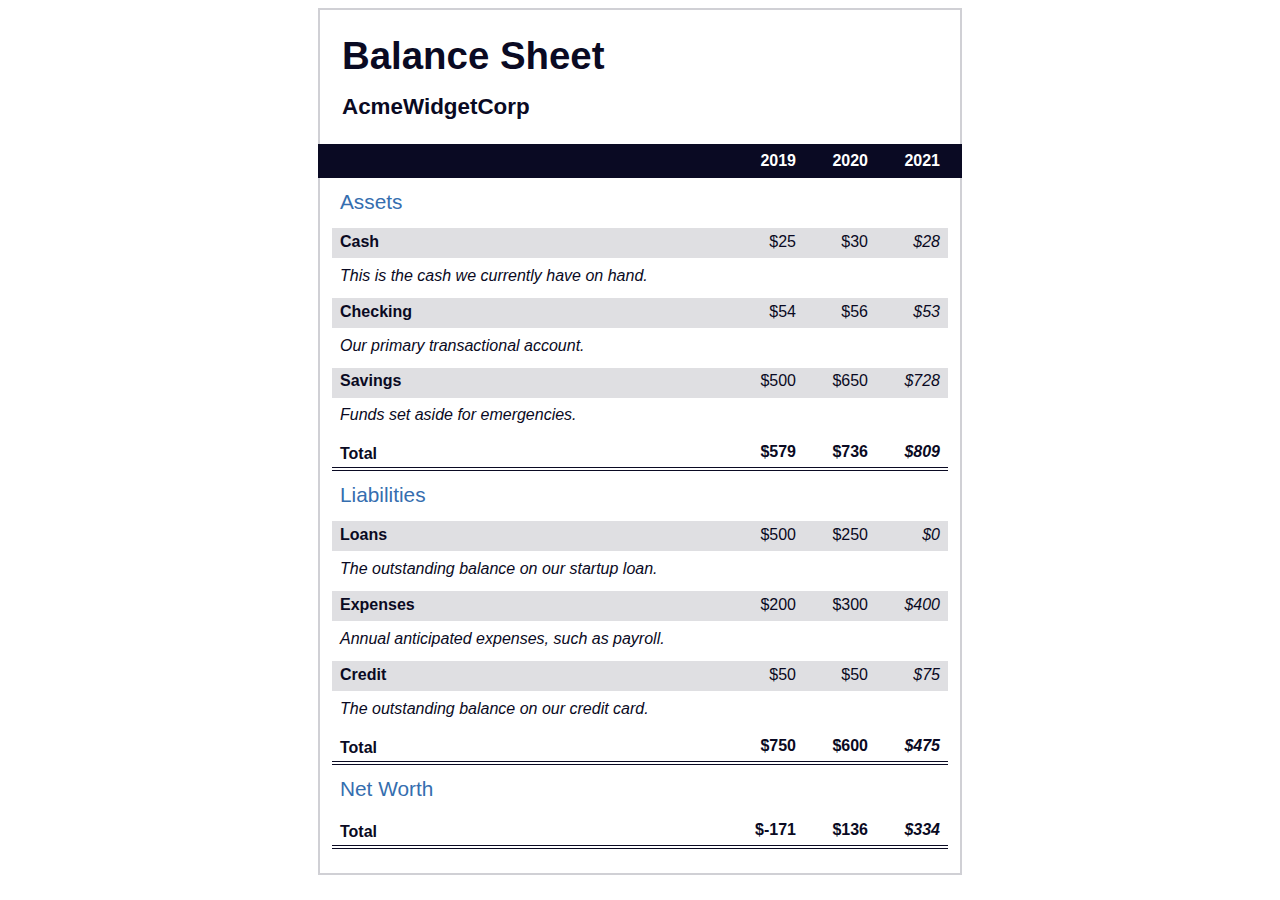
<file: Balance Sheet/index.html>
<!DOCTYPE html>
<html lang="en">
  <head>
    <meta charset="UTF-8">
    <meta name="viewport" content="width=device-width, initial-scale=1.0">
    <title>Balance Sheet</title>
    <link rel="stylesheet" href="./styles.css">
  </head>
  <body>
    <main>
      <section>
        <h1>
          <span class="flex">
            <span>AcmeWidgetCorp</span>
            <span>Balance Sheet</span>
          </span>
        </h1>
        <div id="years" aria-hidden="true">
          <span class="year">2019</span>
          <span class="year">2020</span>
          <span class="year">2021</span>
        </div>
        <div class="table-wrap">
          <table>
            <caption>Assets</caption>
            <thead>
              <tr>
                <td></td>
                <th><span class="sr-only year">2019</span></th>
                <th><span class="sr-only year">2020</span></th>
                <th class="current"><span class="sr-only year">2021</span></th>
              </tr>
            </thead>
            <tbody>
              <tr class="data">
                <th>Cash <span class="description">This is the cash we currently have on hand.</span></th>
                <td>$25</td>
                <td>$30</td>
                <td class="current">$28</td>
              </tr>
              <tr class="data">
                <th>Checking <span class="description">Our primary transactional account.</span></th>
                <td>$54</td>
                <td>$56</td>
                <td class="current">$53</td>
              </tr>
              <tr class="data">
                <th>Savings <span class="description">Funds set aside for emergencies.</span></th>
                <td>$500</td>
                <td>$650</td>
                <td class="current">$728</td>
              </tr>
              <tr class="total">
                <th>Total <span class="sr-only">Assets</span></th>
                <td>$579</td>
                <td>$736</td>
                <td class="current">$809</td>
              </tr>
            </tbody>
          </table>
          <table>
            <caption>Liabilities</caption>
            <thead>
              <tr>
              <td></td>
              <th><span class="sr-only">2019</span></th>
              <th><span class="sr-only">2020</span></th>
              <th><span class="sr-only">2021</span></th>
              </tr>
            </thead>
            <tbody>
              <tr class="data">
                <th>Loans <span class="description">The outstanding balance on our startup loan.</span></th>
                <td>$500</td>
                <td>$250</td>
                <td class="current">$0</td>
              </tr>
              <tr class="data">
                <th>Expenses <span class="description">Annual anticipated expenses, such as payroll.</span></th>
                <td>$200</td>
                <td>$300</td>
                <td class="current">$400</td>
              </tr>
              <tr class="data">
                <th>Credit <span class="description">The outstanding balance on our credit card.</span></th>
                <td>$50</td>
                <td>$50</td>
                <td class="current">$75</td>
              </tr>
              <tr class="total">
                <th>Total <span class="sr-only">Liabilities</span></th>
                <td>$750</td>
                <td>$600</td>
                <td class="current">$475</td>
              </tr>
            </tbody>
          </table>
          <table>
            <caption>Net Worth</caption>
            <thead>
              <tr>
              <td></td>
              <th><span class="sr-only">2019</span></th>
              <th><span class="sr-only">2020</span></th>
              <th><span class="sr-only">2021</span></th>
              </tr>
            </thead>
            <tbody>
              <tr class="total">
                <th>Total <span class="sr-only">Net Worth</span></th>
                <td>$-171</td>
                <td>$136</td>
                <td class="current">$334</td>
              </tr>
            </tbody>
          </table>
        </div>
      </section>
    </main>
  </body>
</html>
</file>
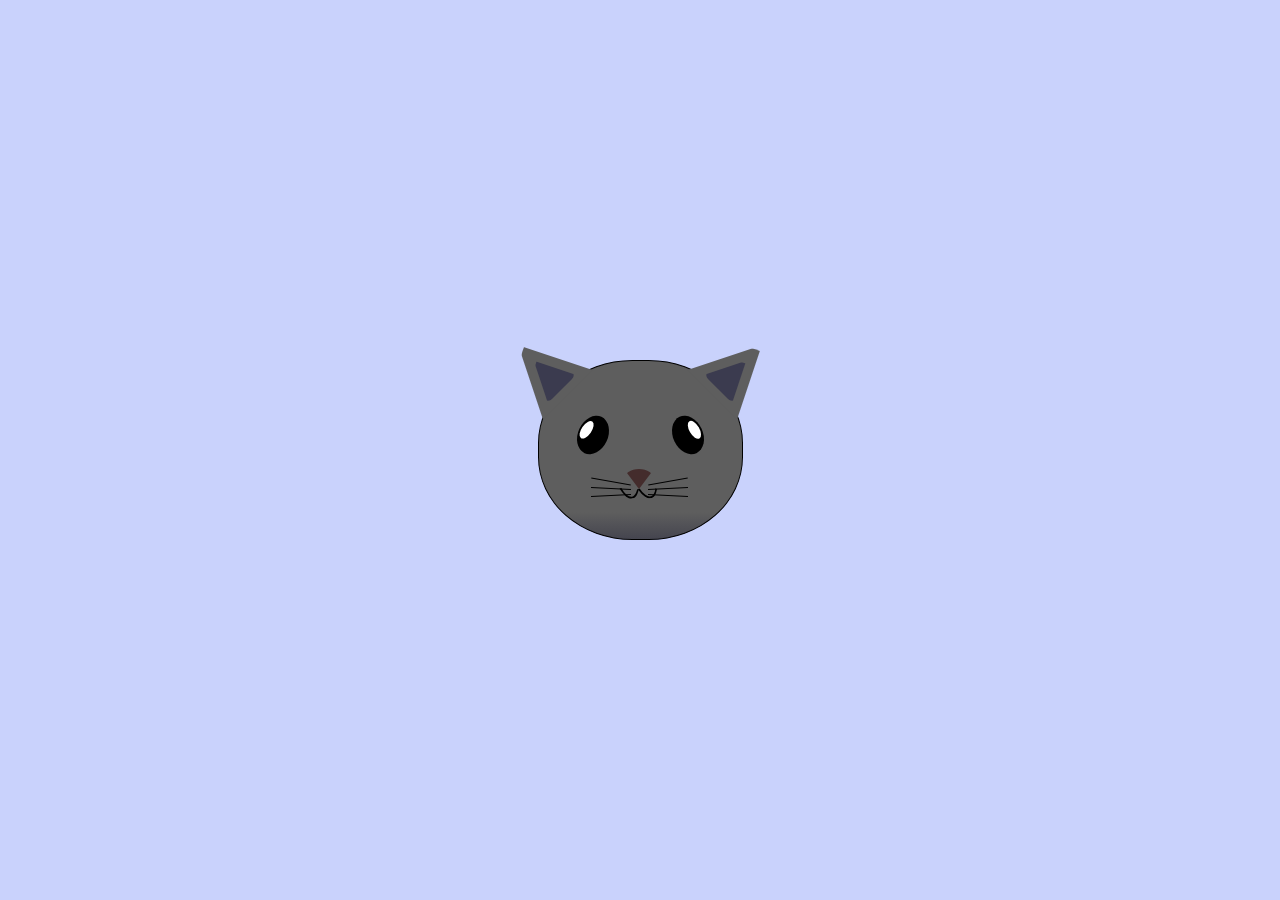
<file: Cat Painting/index.html>
<!DOCTYPE html>
<html lang="en">
<head>
    <meta charset="UTF-8">
    <title>fCC Cat Painting</title>
    <link rel="stylesheet" href="./styles.css">
</head>
<body>
    <main>
      <div class="cat-head">
        <div class="cat-ears">
          <div class="cat-left-ear">
            <div class="cat-left-inner-ear"></div>
          </div>
          <div class="cat-right-ear">
            <div class="cat-right-inner-ear"></div>
          </div>
        </div>

        <div class="cat-eyes">
          <div class="cat-left-eye">
            <div class="cat-left-inner-eye"></div>
          </div>
          <div class="cat-right-eye">
            <div class="cat-right-inner-eye"></div>
          </div>
        </div>
        
        <div class="cat-nose"></div>

        <div class="cat-mouth">
          <div class="cat-mouth-line-left"></div>
          <div class="cat-mouth-line-right"></div>
        </div>

        <div class="cat-whiskers">
          <div class="cat-whiskers-left">
            <div class="cat-whisker-left-top"></div>
            <div class="cat-whisker-left-middle"></div>
            <div class="cat-whisker-left-bottom"></div>
          </div>
          <div class="cat-whiskers-right">
            <div class="cat-whisker-right-top"></div>
            <div class="cat-whisker-right-middle"></div>
            <div class="cat-whisker-right-bottom"></div>
          </div>
        </div>

      </div>
    </main>
</body>
</html>
</file>
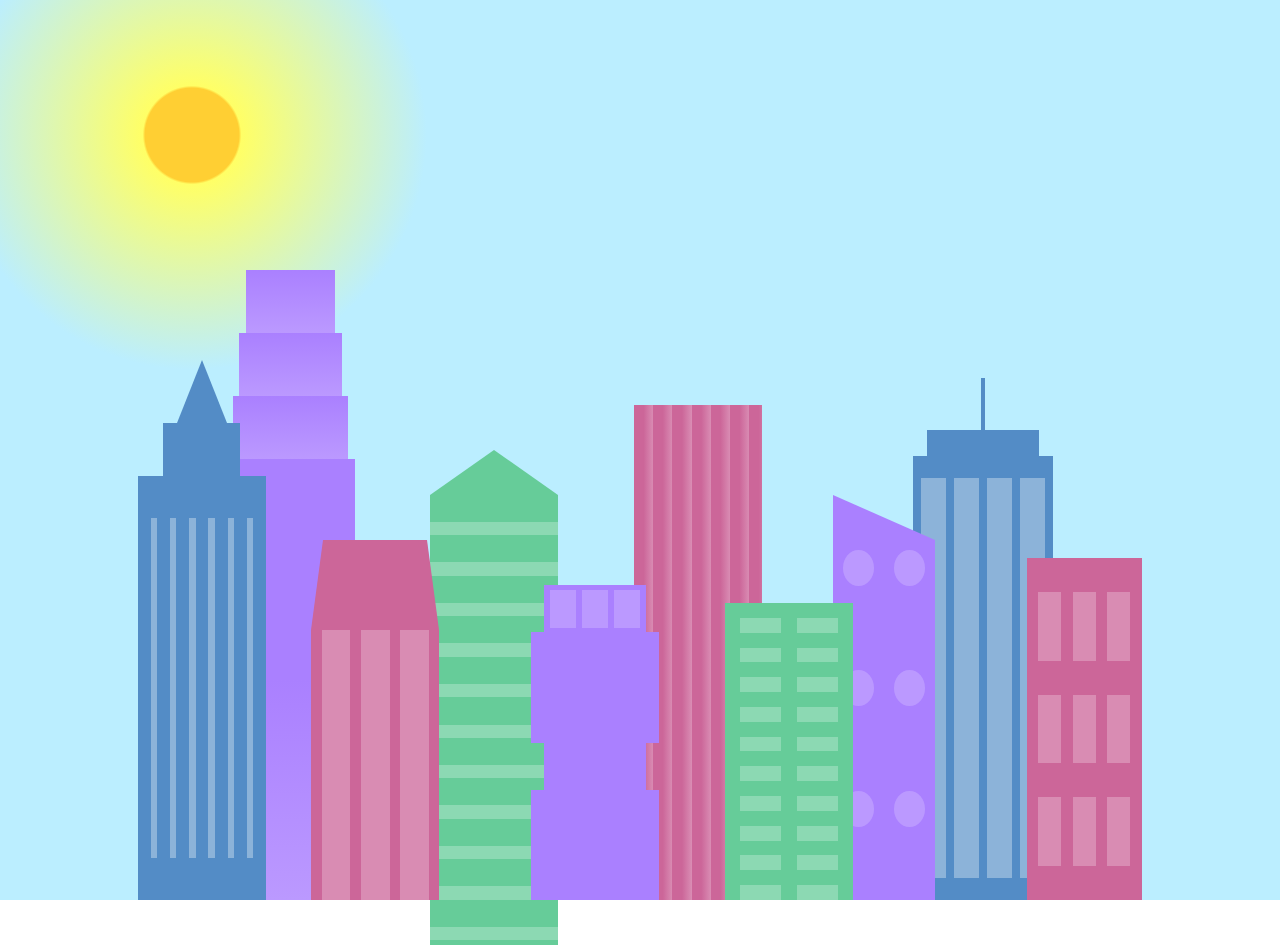
<file: City Skyline/index.html>
<!DOCTYPE html>
<html lang="en">    
  <head>
    <meta charset="UTF-8">
    <title>City Skyline</title>
    <link href="styles.css" rel="stylesheet" />   
  </head>
  <body>
    <div class="background-buildings sky">
      <div></div>
      <div></div>
      <div class="bb1 building-wrap">
        <div class="bb1a bb1-window"></div>
        <div class="bb1b bb1-window"></div>
        <div class="bb1c bb1-window"></div>
        <div class="bb1d"></div>
      </div>
      <div class="bb2">
        <div class="bb2a"></div>
        <div class="bb2b"></div>
      </div>
      <div class="bb3"></div>
      <div></div>
      <div class="bb4 building-wrap">
        <div class="bb4a"></div>
        <div class="bb4b"></div>
        <div class="bb4c window-wrap">
          <div class="bb4-window"></div>
          <div class="bb4-window"></div>
          <div class="bb4-window"></div>
          <div class="bb4-window"></div>
        </div>
      </div>
      <div></div>
      <div></div>
    </div>
    <div class="foreground-buildings">
      <div></div>
      <div></div>
      <div class="fb1 building-wrap">
        <div class="fb1a"></div>
        <div class="fb1b"></div>
        <div class="fb1c"></div>
      </div>
      <div class="fb2">
        <div class="fb2a"></div>
        <div class="fb2b window-wrap">
          <div class="fb2-window"></div>
          <div class="fb2-window"></div>
          <div class="fb2-window"></div>
        </div>
      </div>
      <div></div>
      <div class="fb3 building-wrap">
        <div class="fb3a window-wrap">
          <div class="fb3-window"></div>
          <div class="fb3-window"></div>
          <div class="fb3-window"></div>
        </div>
        <div class="fb3b"></div>
        <div class="fb3a"></div>
        <div class="fb3b"></div>
      </div>
      <div class="fb4">
        <div class="fb4a"></div>
        <div class="fb4b">
          <div class="fb4-window"></div>
          <div class="fb4-window"></div>
          <div class="fb4-window"></div>
          <div class="fb4-window"></div>
          <div class="fb4-window"></div>
          <div class="fb4-window"></div>
        </div>
      </div>
      <div class="fb5"></div>
      <div class="fb6"></div>
      <div></div>
      <div></div>
    </div>
  </body>
</html>
</file>
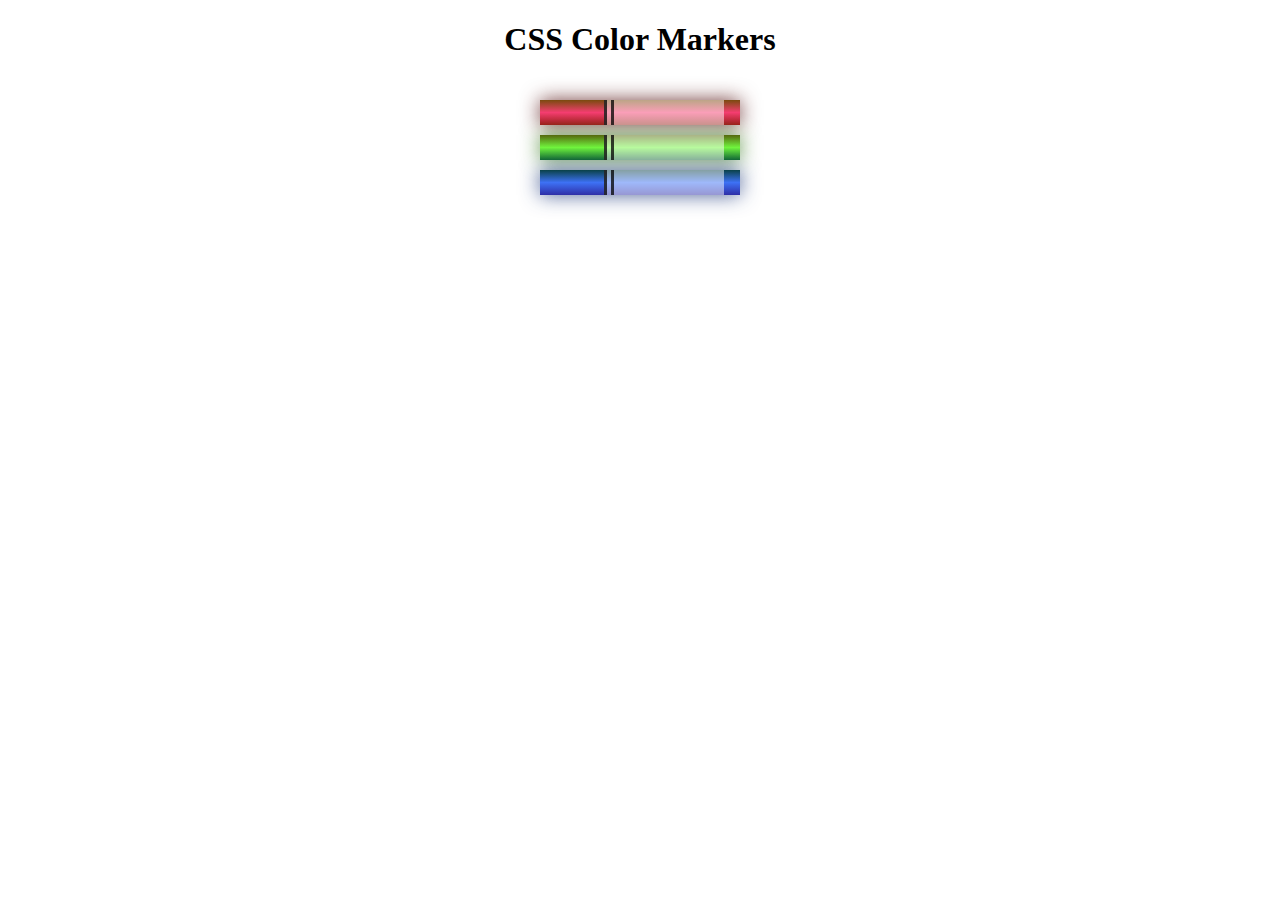
<file: Colored Markers/index.html>
<!DOCTYPE html>
<html lang="en">
  <head>
    <meta charset="utf-8">
    <meta name="viewport" content="width=device-width, initial-scale=1.0">
    <title>Colored Markers</title>
    <link rel="stylesheet" href="styles.css">
  </head>
  <body>
    <h1>CSS Color Markers</h1>
    <div class="container">
      <div class="marker red">
        <div class="cap"></div>
        <div class="sleeve"></div>
      </div>
      <div class="marker green">
        <div class="cap"></div>
        <div class="sleeve"></div>
      </div>
      <div class="marker blue">
        <div class="cap"></div>
        <div class="sleeve"></div>
      </div>
    </div>
  </body>
</html>
</file>
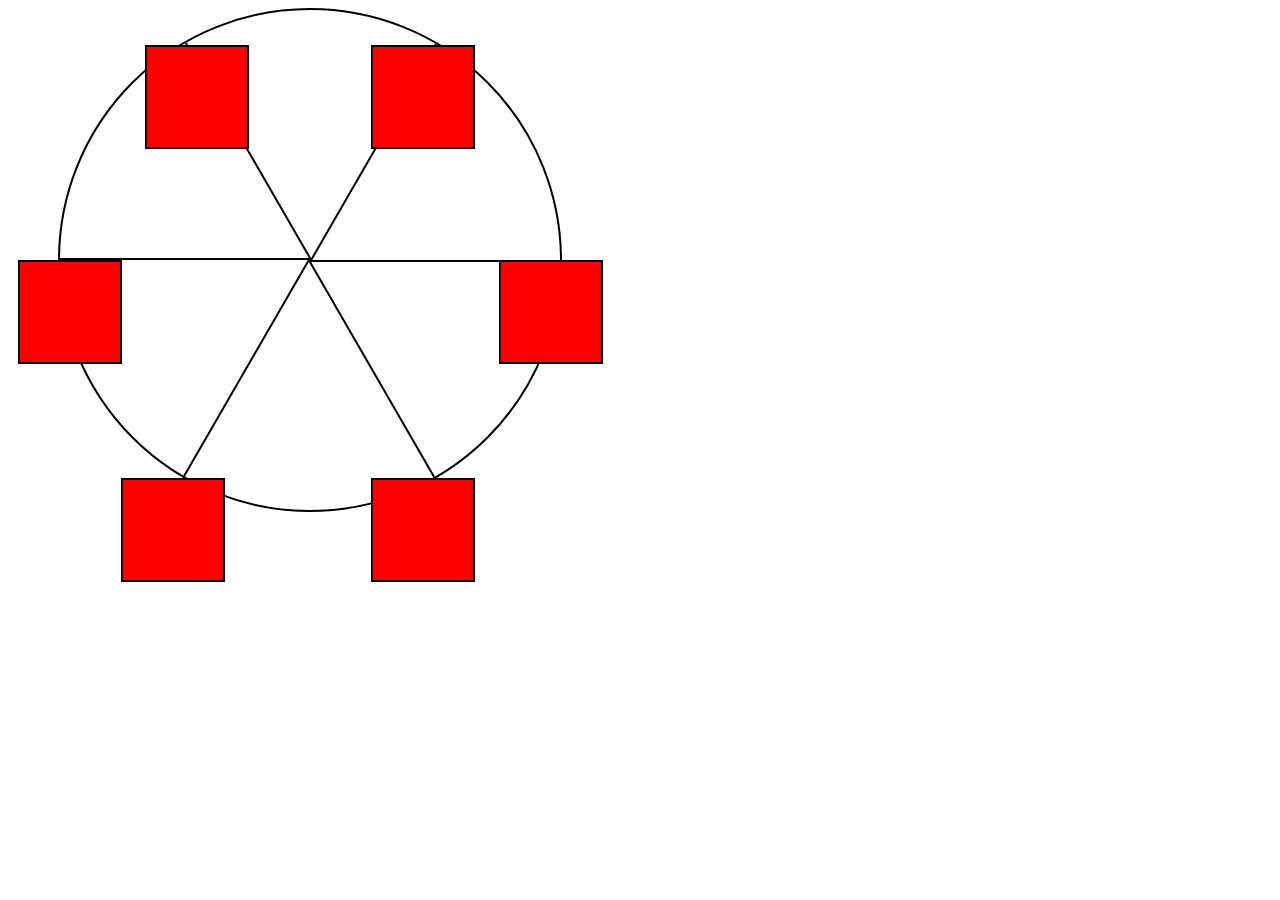
<file: Ferris Wheel/index.html>
<!DOCTYPE html>
<html lang="en">
  <head>
    <meta charset="UTF-8">
    <title>Ferris Wheel</title>
    <link rel="stylesheet" href="./styles.css">
  </head>
  <body>
    <div class="wheel">
      <span class="line"></span>
      <span class="line"></span>
      <span class="line"></span>
      <span class="line"></span>
      <span class="line"></span>
      <span class="line"></span>

      <div class="cabin"></div>
      <div class="cabin"></div>
      <div class="cabin"></div>
      <div class="cabin"></div>
      <div class="cabin"></div>
      <div class="cabin"></div>
    </div>
  </body>
</html>
</file>
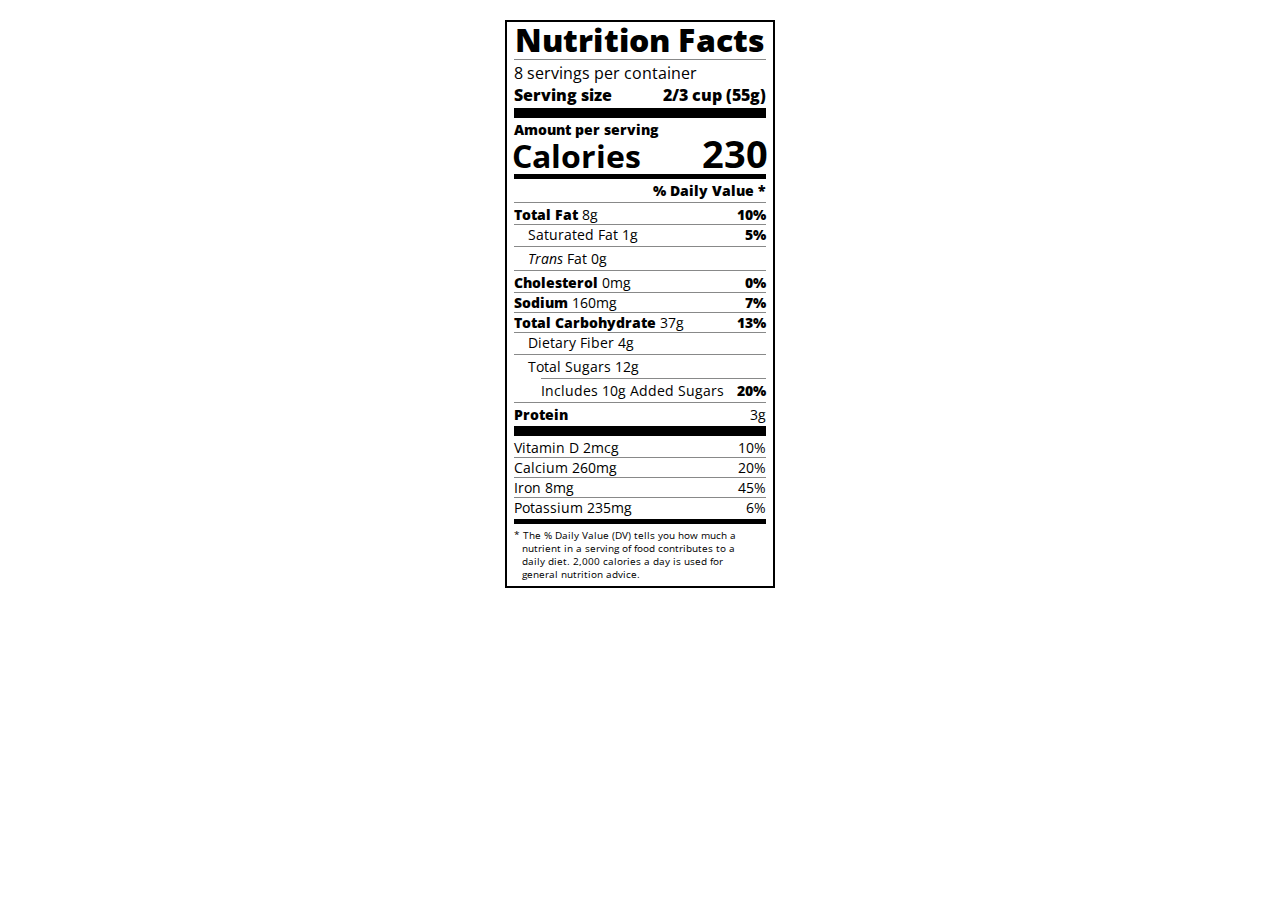
<file: Nutrition Label/index.html>
<!DOCTYPE html>
<html lang="en">

<head>
  <meta charset="UTF-8">
  <title>Nutrition Label</title>
  <link href="https://fonts.googleapis.com/css?family=Open+Sans:400,700,800" rel="stylesheet">
  <link href="./styles.css" rel="stylesheet">
</head>

<body>
  <div class="label">
    <header>
      <h1 class="bold">Nutrition Facts</h1>
      <div class="divider"></div>
      <p>8 servings per container</p>
      <p class="bold">Serving size <span>2/3 cup (55g)</span></p>
    </header>
    <div class="divider large"></div>
    <div class="calories-info">
      <div class="left-container">
        <h2 class="bold small-text">Amount per serving</h2>
        <p>Calories</p>
      </div>
      <span>230</span>
    </div>
    <div class="divider medium"></div>
    <div class="daily-value small-text">
      <p class="bold right no-divider">% Daily Value *</p>
      <div class="divider"></div>
      <p><span><span class="bold">Total Fat</span> 8g</span> <span class="bold">10%</span></p>
      <p class="indent no-divider">Saturated Fat 1g <span class="bold">5%</span></p>
      <div class="divider"></div>
      <p class="indent no-divider"><span><i>Trans</i> Fat 0g</span></p>
      <div class="divider"></div>
      <p><span><span class="bold">Cholesterol</span> 0mg</span> <span class="bold">0%</span></p>
      <p><span><span class="bold">Sodium</span> 160mg</span> <span class="bold">7%</span></p>
      <p><span><span class="bold">Total Carbohydrate</span> 37g</span> <span class="bold">13%</span></p>
      <p class="indent no-divider">Dietary Fiber 4g</p>
      <div class="divider"></div>
      <p class="indent no-divider">Total Sugars 12g</p>
      <div class="divider double-indent"></div>
      <p class="double-indent no-divider">Includes 10g Added Sugars <span class="bold">20%</span>
      <div class="divider"></div>
      <p class="no-divider"><span class="bold">Protein</span> 3g</p>
      <div class="divider large"></div>
      <p>Vitamin D 2mcg <span>10%</span></p>
      <p>Calcium 260mg <span>20%</span></p>
      <p>Iron 8mg <span>45%</span></p>
      <p class="no-divider">Potassium 235mg <span>6%</span></p>
    </div>
    <div class="divider medium"></div>
    <p class="note">* The % Daily Value (DV) tells you how much a nutrient in a serving of food contributes to a daily
      diet. 2,000 calories a day is used for general nutrition advice.</p>
  </div>
</body>
</html>
</file>
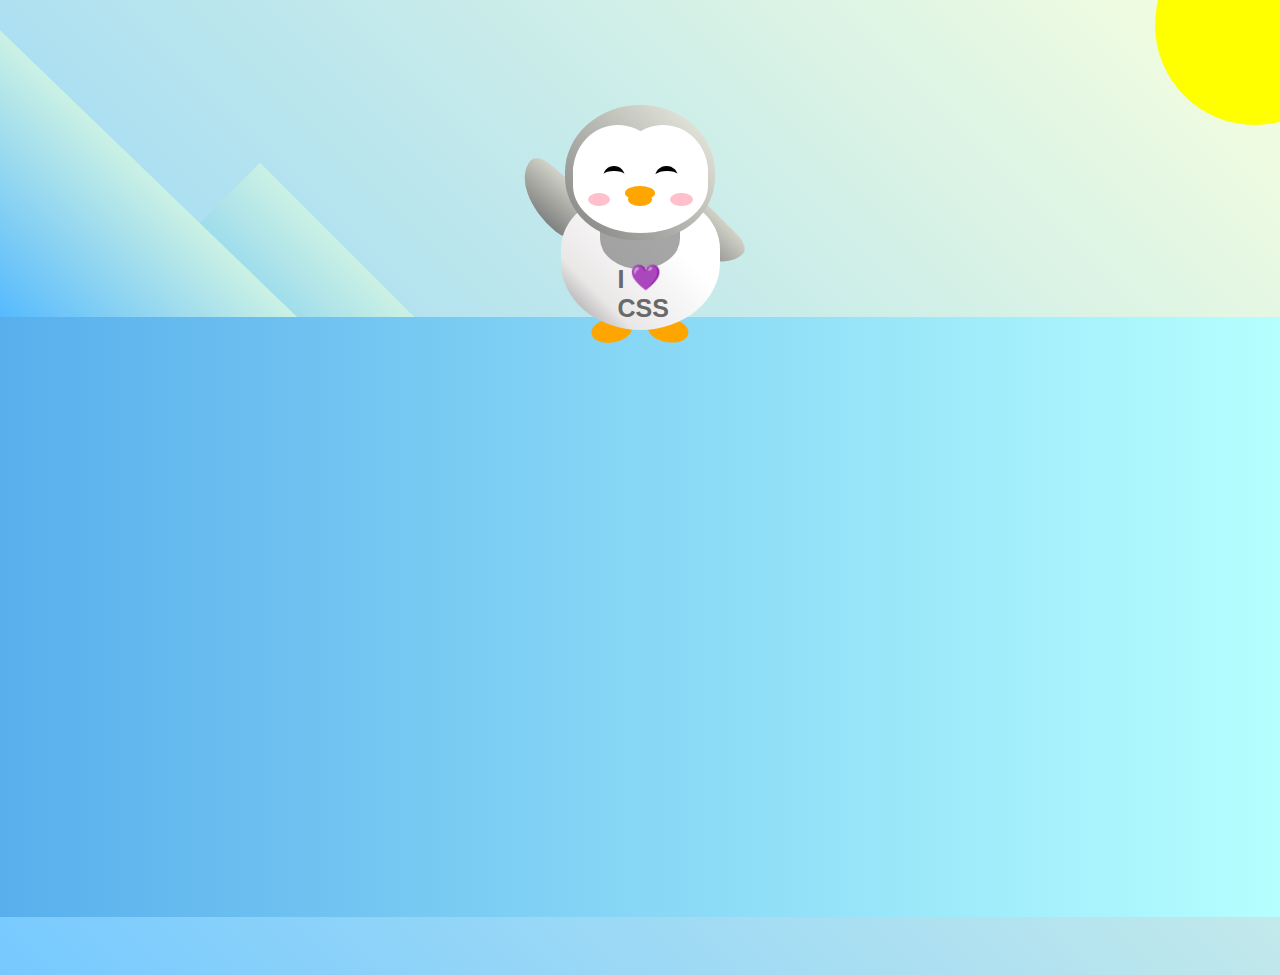
<file: Penquin/index.html>
<!DOCTYPE html>
<html lang="en">
  <head>
    <meta charset="UTF-8" />
    <link rel="stylesheet" href="./styles.css" />
    <title>Penguin</title>
    <meta name="viewport" content="width=device-width, initial-scale=1.0" />
  </head>
  <body>
    <div class="left-mountain"></div>
    <div class="back-mountain"></div>
    <div class="sun"></div>
    <div class="penguin">
      <div class="penguin-head">
        <div class="face left"></div>
        <div class="face right"></div>
        <div class="chin"></div>
        <div class="eye left">
          <div class="eye-lid"></div>
        </div>
        <div class="eye right">
          <div class="eye-lid"></div>
        </div>
        <div class="blush left"></div>
        <div class="blush right"></div>
        <div class="beak top"></div>
        <div class="beak bottom"></div>
      </div>
      <div class="shirt">
        <div>💜</div>
        <p>I CSS</p>
      </div> 
      <div class="penguin-body">
        <div class="arm left"></div>
        <div class="arm right"></div>
        <div class="foot left"></div>
        <div class="foot right"></div>
      </div>
    </div>
    <div class="ground"></div>
  </body>
</html>
</file>
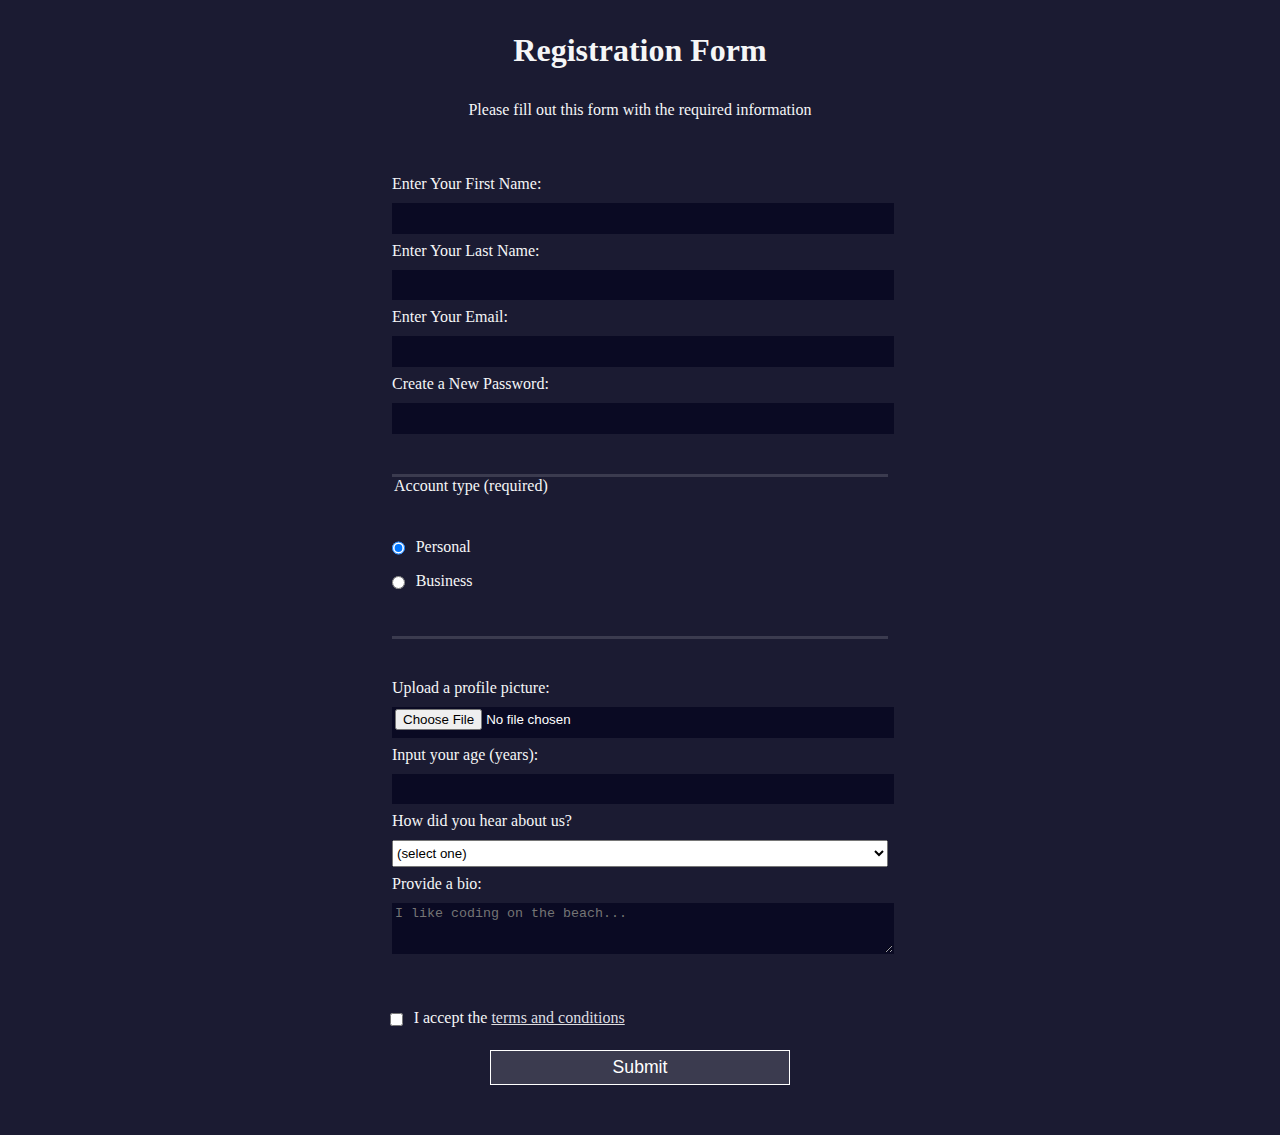
<file: Registration Form/index.html>
<!DOCTYPE html>
<html lang="en">
  <head>
    <meta charset="UTF-8">
    <title>Registration Form</title>
    <link rel="stylesheet" href="styles.css" />
  </head>
  <body>
    <h1>Registration Form</h1>
    <p>Please fill out this form with the required information</p>
    <form method="post" action='https://register-demo.freecodecamp.org'>
      <fieldset>
        <label for="first-name">Enter Your First Name: <input id="first-name" name="first-name" type="text" required /></label>
        <label for="last-name">Enter Your Last Name: <input id="last-name" name="last-name" type="text" required /></label>
        <label for="email">Enter Your Email: <input id="email" name="email" type="email" required /></label>
        <label for="new-password">Create a New Password: <input id="new-password" name="new-password" type="password" pattern="[a-z0-5]{8,}" required /></label>
      </fieldset>
      <fieldset>
        <legend>Account type (required)</legend>
        <label for="personal-account"><input id="personal-account" type="radio" name="account-type" class="inline" checked /> Personal</label>
        <label for="business-account"><input id="business-account" type="radio" name="account-type" class="inline" /> Business</label>
      </fieldset>
      <fieldset>
        <label for="profile-picture">Upload a profile picture: <input id="profile-picture" type="file" name="file" /></label>
        <label for="age">Input your age (years): <input id="age" type="number" name="age" min="13" max="120" /></label>
        <label for="referrer">How did you hear about us?
          <select id="referrer" name="referrer">
            <option value="">(select one)</option>
            <option value="1">freeCodeCamp News</option>
            <option value="2">freeCodeCamp YouTube Channel</option>
            <option value="3">freeCodeCamp Forum</option>
            <option value="4">Other</option>
          </select>
        </label>
        <label for="bio">Provide a bio:
          <textarea id="bio" name="bio" rows="3" cols="30" placeholder="I like coding on the beach..."></textarea>
        </label>
      </fieldset>
      <label for="terms-and-conditions">
        <input id="terms-and-conditions" type="checkbox" required name="terms-and-conditions" class="inline"/> I accept the <a href="https://www.freecodecamp.org/news/terms-of-service/">terms and conditions</a>
      </label>
      <input type="submit" value="Submit" />
    </form>
  </body>
</html>
</file>
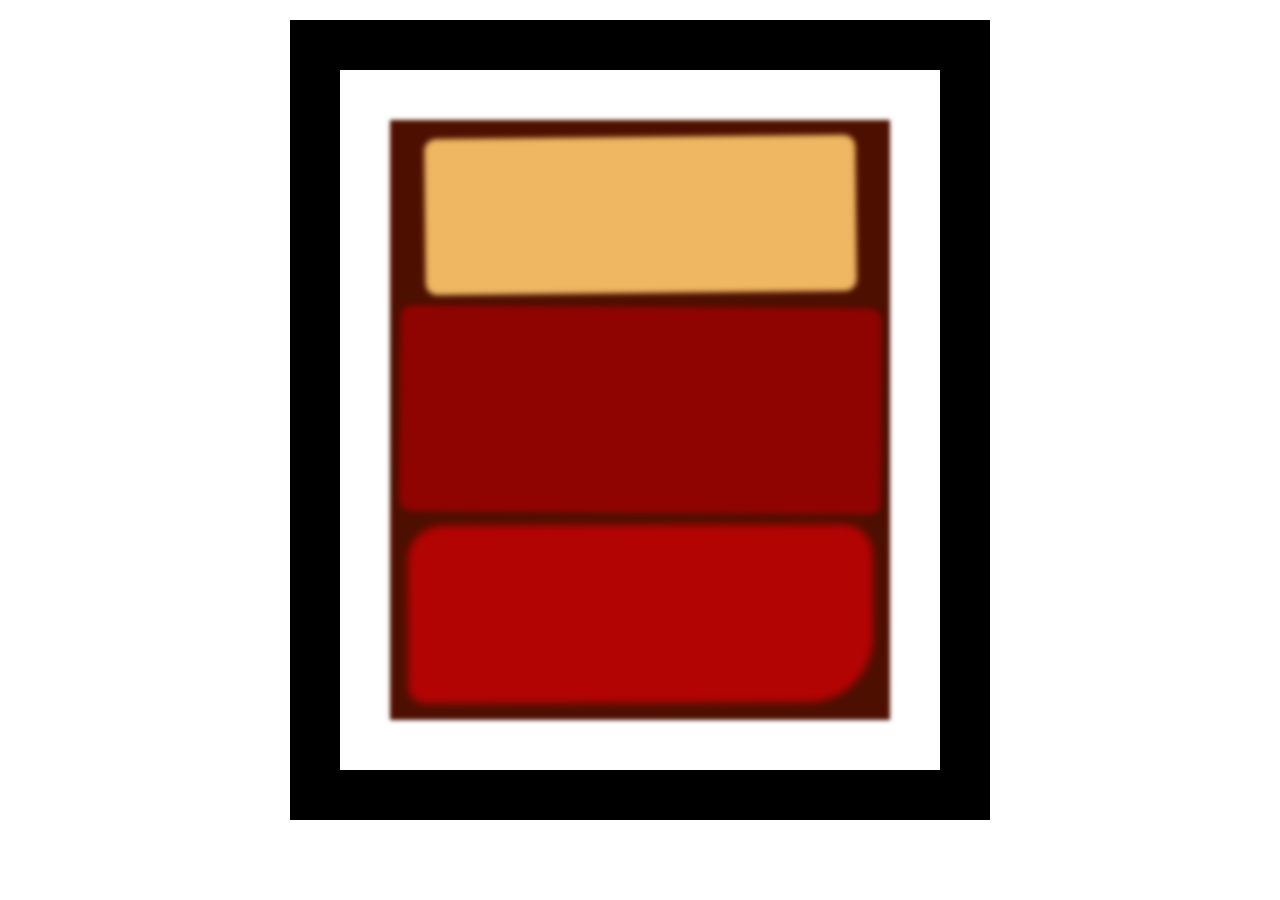
<file: Rothko Painting/index.html>
<!DOCTYPE html>
<html lang="en">
  <head>
    <meta charset="UTF-8">
    <title>Rothko Painting</title>
    <link href="./styles.css" rel="stylesheet">
  </head>
  <body>
    <div class="frame">
      <div class="canvas">
        <div class="one"></div>
        <div class="two"></div>
        <div class="three"></div>
      </div>
    </div>
  </body>
</html>
</file>
<file: Balance Sheet/styles.css>
span[class~="sr-only"] {
    border: 0 !important;
    clip: rect(1px, 1px, 1px, 1px) !important;
    clip-path: inset(50%) !important;
    height: 1px !important;
    width: 1px !important;
    position: absolute !important;
    overflow: hidden !important;
    white-space: nowrap !important;
    padding: 0 !important;
    margin: -1px !important;
  }
  
  html {
    box-sizing: border-box;
  }
  
  body {
    font-family: sans-serif;
    color: #0a0a23;
  }
  
  h1 {
    max-width: 37.25rem;
    margin: 0 auto;
    padding: 1.5rem 1.25rem;
  }
  
  h1 .flex {
    display: flex;
    flex-direction: column-reverse;
    gap: 1rem;
  }
  
  h1 .flex span:first-of-type {
    font-size: 0.7em;
  }
  
  h1 .flex span:last-of-type {
    font-size: 1.2em;
  }
  
  section {
    max-width: 40rem;
    margin: 0 auto;
    border: 2px solid #d0d0d5;
  }
  
  #years {
    display: flex;
    justify-content: flex-end;
    position: sticky;
    z-index: 999;
    top: 0;
    background: #0a0a23;
    color: #fff;
    padding: 0.5rem calc(1.25rem + 2px) 0.5rem 0;
    margin: 0 -2px;
  }
  
  #years span[class] {
    font-weight: bold;
    width: 4.5rem;
    text-align: right;
  }
  
  .table-wrap {
    padding: 0 0.75rem 1.5rem 0.75rem;
  }
  
  table {
    border-collapse: collapse;
    border: 0;
    width: 100%;
    position: relative;
    margin-top: 3rem;
  }
  
  table caption {
    color: #356eaf;
    font-size: 1.3em;
    font-weight: normal;
    position: absolute;
    top: -2.25rem;
    left: 0.5rem;
  }
  
  tbody td {
    width: 100vw;
    min-width: 4rem;
    max-width: 4rem;
  }
  
  tbody th {
    width: calc(100% - 12rem);
  }
  
  tr[class="total"] {
    border-bottom: 4px double #0a0a23;
    font-weight: bold;
  }
  
  tr[class="total"] th {
    text-align: left;
    padding: 0.5rem 0 0.25rem 0.5rem;
  }
  
  tr.total td {
    text-align: right;
    padding: 0 0.25rem;
  }
  
  tr.total td:nth-of-type(3) {
    padding-right: 0.5rem;
  }
  
  tr.total:hover {
    background-color: #99c9ff;
  }
  
  td.current {
    font-style: italic;
  }
  
  tr.data {
    background-image: linear-gradient(to bottom, #dfdfe2 1.845rem, white 1.845rem);
  }
  
  tr.data th {
    text-align: left;
    padding-top: 0.3rem;
    padding-left: 0.5rem;
  }
  
  tr.data th .description {
    display: block;
    font-weight: normal;
    font-style: italic;
    padding: 1rem 0 0.75rem;
    margin-right: -13.5rem;
  }
  
  tr.data td {
    vertical-align: top;
    padding: 0.3rem 0.25rem 0;
    text-align: right;
  }
  
  tr.data td:last-of-type {
    padding-right: 0.5rem;
  }
</file>
<file: Cat Painting/styles.css>
* {
    box-sizing: border-box;
  }
  
  body {
    background-color: #c9d2fc;
  }
  
  .cat-head {
    position: absolute;
    right: 0;
    left: 0;
    top: 0;
    bottom: 0;
    margin: auto;
    background: linear-gradient(#5e5e5e 85%, #45454f 100%);
    width: 205px;
    height: 180px;
    border: 1px solid #000;
    border-radius: 46%;
  }
  
  .cat-left-ear {
    position: absolute;
    top: -26px;
    left: -31px;
    z-index: 1;
    border-top-left-radius: 90px;
    border-top-right-radius: 10px;
    transform: rotate(-45deg);
    border-left: 35px solid transparent;
    border-right: 35px solid transparent;
    border-bottom: 70px solid #5e5e5e;
  }
  
  .cat-right-ear {
    position: absolute;
    top: -26px;
    left: 163px;
    z-index: 1;
    transform: rotate(45deg);
    border-top-left-radius: 90px;
    border-top-right-radius: 10px;
    border-left: 35px solid transparent;
    border-right: 35px solid transparent;
    border-bottom: 70px solid #5e5e5e;
  }
  
  .cat-left-inner-ear {
    position: absolute;
    top: 22px;
    left: -20px;
    border-top-left-radius: 90px;
    border-top-right-radius: 10px;
    border-bottom-right-radius: 40%;
    border-bottom-left-radius: 40%;
    border-left: 20px solid transparent;
    border-right: 20px solid transparent;
    border-bottom: 40px solid #3b3b4f;
  }
  
  .cat-right-inner-ear {
    position: absolute;
    top: 22px;
    left: -20px;
    border-top-left-radius: 90px;
    border-top-right-radius: 10px;
    border-bottom-right-radius: 40%;
    border-bottom-left-radius: 40%;
    border-left: 20px solid transparent;
    border-right: 20px solid transparent;
    border-bottom: 40px solid #3b3b4f;
  }
  
  .cat-left-eye {
    position: absolute;
    top: 54px;
    left: 39px;
    border-radius: 60%;
    transform: rotate(25deg);
    width: 30px;
    height: 40px;
    background-color: #000;
  }
  
  .cat-right-eye {
    position: absolute;
    top: 54px;
    left: 134px;
    border-radius: 60%;
    transform: rotate(-25deg);
    width: 30px;
    height: 40px;
    background-color: #000;
  }
  
  .cat-left-inner-eye {
    position: absolute;
    top: 8px;
    left: 2px;
    width: 10px;
    height: 20px;
    transform: rotate(10deg);
    background-color: #fff;
    border-radius: 60%;
  }
  
  .cat-right-inner-eye {
    position: absolute;
    top: 8px;
    left: 18px;
    transform: rotate(-5deg);
    width: 10px;
    height: 20px;
    background-color: #fff;
    border-radius: 60%;
  }
  
  .cat-nose {
    position: absolute;
    top: 108px;
    left: 85px;
    border-top-left-radius: 50%;
    border-bottom-right-radius: 50%;
    border-bottom-left-radius: 50%;
    transform: rotate(180deg);
    border-left: 15px solid transparent;
    border-right: 15px solid transparent;
    border-bottom: 20px solid #442c2c;
  }
  
  .cat-mouth div {
    width: 30px;
    height: 50px;
    border: 2px solid #000;
    border-radius: 190%/190px 150px 0 0;
    border-color: black transparent transparent transparent;
  }
  
  .cat-mouth-line-left {
    position: absolute;
    top: 88px;
    left: 74px;
    transform: rotate(170deg);
  }
  
  .cat-mouth-line-right {
    position: absolute;
    top: 88px;
    left: 91px;
    transform: rotate(165deg);
  }
  
  .cat-whiskers-left div {
    width: 40px;
    height: 1px;
    background-color: #000;
  }
  
  .cat-whiskers-right div {
    width: 40px;
    height: 1px;
    background-color: #000;
  }
  
  .cat-whisker-left-top {
    position: absolute;
    top: 120px;
    left: 52px;
    transform: rotate(10deg);
  }
  
  .cat-whisker-left-middle {
    position: absolute;
    top: 127px;
    left: 52px;
    transform: rotate(3deg);
  }
  
  .cat-whisker-left-bottom {
    position: absolute;
    top: 134px;
    left: 52px;
    transform: rotate(-3deg);
  }
  
  .cat-whisker-right-top {
    position: absolute;
    top: 120px;
    left: 109px;
    transform: rotate(-10deg);
  }
  
  .cat-whisker-right-middle {
    position: absolute;
    top: 127px;
    left: 109px;
    transform: rotate(-3deg);
  }
  
  .cat-whisker-right-bottom {
    position: absolute;
    top: 134px;
    left: 109px;
    transform: rotate(3deg);
  }
</file>
<file: City Skyline/styles.css>
:root {
    --building-color1: #aa80ff;
    --building-color2: #66cc99;
    --building-color3: #cc6699;
    --building-color4: #538cc6;
    --window-color1: #bb99ff;
    --window-color2: #8cd9b3;
    --window-color3: #d98cb3;
    --window-color4: #8cb3d9;
  }
  
  * {
    box-sizing: border-box;
  }
  
  body {
    height: 100vh;
    margin: 0;
    overflow: hidden;
  }
  
  .background-buildings, .foreground-buildings {
    width: 100%;
    height: 100%;
    display: flex;
    align-items: flex-end;
    justify-content: space-evenly;
    position: absolute;
    top: 0;
  }
  
  .building-wrap {
    display: flex;
    flex-direction: column;
    align-items: center;
  }
  
  .window-wrap {
    display: flex;
    align-items: center;
    justify-content: space-evenly;
  }
  
  .sky {
    background: radial-gradient(
        closest-corner circle at 15% 15%,
        #ffcf33,
        #ffcf33 20%,
        #ffff66 21%,
        #bbeeff 100%
      );
  }
  
  /* BACKGROUND BUILDINGS - "bb" stands for "background building" */
  .bb1 {
    width: 10%;
    height: 70%;
  }
  
  .bb1a {
    width: 70%;
  }
    
  .bb1b {
    width: 80%;
  }
    
  .bb1c {
    width: 90%;
  }
  
  .bb1d {
    width: 100%;
    height: 70%;
    background: linear-gradient(
        var(--building-color1) 50%,
        var(--window-color1)
      );
  }
  
  .bb1-window {
    height: 10%;
    background: linear-gradient(
        var(--building-color1),
        var(--window-color1)
      );
  }
  
  .bb2 {
    width: 10%;
    height: 50%;
  }
  
  .bb2a {
    border-bottom: 5vh solid var(--building-color2);
    border-left: 5vw solid transparent;
    border-right: 5vw solid transparent;
  }
  
  .bb2b {
    width: 100%;
    height: 100%;
    background: repeating-linear-gradient(
        var(--building-color2),
        var(--building-color2) 6%,
        var(--window-color2) 6%,
        var(--window-color2) 9%
      );
  }
  
  .bb3 {
    width: 10%;
    height: 55%;
    background: repeating-linear-gradient(
        90deg,
        var(--building-color3),
        var(--building-color3),
        var(--window-color3) 15%
      );
  }
  
  .bb4 {
    width: 11%;
    height: 58%;
  }
  
  .bb4a {
    width: 3%;
    height: 10%;
    background-color: var(--building-color4);
  }
  
  .bb4b {
    width: 80%;
    height: 5%;
    background-color: var(--building-color4);
  }
    
  .bb4c {
    width: 100%;
    height: 85%;
    background-color: var(--building-color4);
  }
  
  .bb4-window {
    width: 18%;
    height: 90%;
    background-color: var(--window-color4);
  }
  
  /* FOREGROUND BUILDINGS - "fb" stands for "foreground building" */
  .fb1 {
    width: 10%;
    height: 60%;
  }
  
  .fb1a {
    border-bottom: 7vh solid var(--building-color4);
    border-left: 2vw solid transparent;
    border-right: 2vw solid transparent;
  }
  
  .fb1b {
    width: 60%;
    height: 10%;
    background-color: var(--building-color4);
  }
    
  .fb1c {
    width: 100%;
    height: 80%;
    background: repeating-linear-gradient(
        90deg,
        var(--building-color4),
        var(--building-color4) 10%,
        transparent 10%,
        transparent 15%
      ),
      repeating-linear-gradient(
        var(--building-color4),
        var(--building-color4) 10%,
        var(--window-color4) 10%,
        var(--window-color4) 90%
      );
  }
  
  .fb2 {
    width: 10%;
    height: 40%;
  }
  
  .fb2a {
    width: 100%;
    border-bottom: 10vh solid var(--building-color3);
    border-left: 1vw solid transparent;
    border-right: 1vw solid transparent;
  }
  
  .fb2b {
    width: 100%;
    height: 75%;
    background-color: var(--building-color3);
  }
  
  .fb2-window {
    width: 22%;
    height: 100%;
    background-color: var(--window-color3);
  }
  
  .fb3 {
    width: 10%;
    height: 35%;
  }
    
  .fb3a {
    width: 80%;
    height: 15%;
    background-color: var(--building-color1);
  }
    
  .fb3b {
    width: 100%;
    height: 35%;
    background-color: var(--building-color1);
  }
  
  .fb3-window {
    width: 25%;
    height: 80%;
    background-color: var(--window-color1);
  }
  
  .fb4 {
    width: 8%;
    height: 45%;
    position: relative;
    left: 10%;
  }
  
  .fb4a {
    border-top: 5vh solid transparent;
    border-left: 8vw solid var(--building-color1);
  }
  
  .fb4b {
    width: 100%;
    height: 89%;
    background-color: var(--building-color1);
    display: flex;
    flex-wrap: wrap;
  }
  
  .fb4-window {
    width: 30%;
    height: 10%;
    border-radius: 50%;
    background-color: var(--window-color1);
    margin: 10%;
  }
  
  .fb5 {
    width: 10%;
    height: 33%;
    position: relative;
    right: 10%;
    background: repeating-linear-gradient(
        var(--building-color2),
        var(--building-color2) 5%,
        transparent 5%,
        transparent 10%
      ),
      repeating-linear-gradient(
        90deg,
        var(--building-color2),
        var(--building-color2) 12%,
        var(--window-color2) 12%,
        var(--window-color2) 44%
      );
  }
  
  .fb6 {
    width: 9%;
    height: 38%;
    background: repeating-linear-gradient(
        90deg,
        var(--building-color3),
        var(--building-color3) 10%,
        transparent 10%,
        transparent 30%
      ),
      repeating-linear-gradient(
        var(--building-color3),
        var(--building-color3) 10%,
        var(--window-color3) 10%,
        var(--window-color3) 30%
      );
  }
  
  @media (max-width: 1000px) {
    :root {
      --building-color1: #000;
      --building-color2: #000;
      --building-color3: #000;
      --building-color4: #000;
      --window-color1: #777;
      --window-color2: #777;
      --window-color3: #777;
      --window-color4: #777;
    }
    .sky {
      background: radial-gradient(
          closest-corner circle at 15% 15%,
          #ccc,
          #ccc 20%,
          #445 21%,
          #223 100%
        );
    }
  }
</file>
<file: Colored Markers/styles.css>
h1 {
  text-align: center;
}

.container {
  background-color: rgb(255, 255, 255);
  padding: 10px 0;
}

.marker {
  width: 200px;
  height: 25px;
  margin: 10px auto;
}

.cap {
  width: 60px;
  height: 25px;
}

.sleeve {
  width: 110px;
  height: 25px;
  background-color: rgba(255, 255, 255, 0.5);
  border-left: 10px double rgba(0, 0, 0, 0.75);
}

.cap, .sleeve {
  display: inline-block;
}

.red {
  background: linear-gradient(rgb(122, 74, 14), rgb(245, 62, 113), rgb(162, 27, 27));
  box-shadow: 0 0 20px 0 rgba(83, 14, 14, 0.8);
}

.green {
  background: linear-gradient(#55680D, #71F53E, #116C31);
  box-shadow: 0 0 20px 0 #3B7E20CC;
}

.blue {
    background: linear-gradient(hsl(186, 76%, 16%), hsl(223, 90%, 60%), hsl(240, 56%, 42%));
    box-shadow:0 0 20px 0 hsla(223, 59%, 31%, 0.8);
  }
</file>
<file: Ferris Wheel/styles.css>
.wheel {
    border: 2px solid black;
    border-radius: 50%;
    margin-left: 50px;
    position: absolute;
    height: 55vw;
    width: 55vw;
    max-width: 500px;
    max-height: 500px;
    animation-name: wheel;
    animation-duration: 10s;
    animation-iteration-count: infinite;
    animation-timing-function: linear;
  }
  
  .line {
    background-color: black;
    width: 50%;
    height: 2px;
    position: absolute;
    top: 50%;
    left: 50%;
    transform-origin: 0% 0%;
  }
  
  .line:nth-of-type(2) {
    transform: rotate(60deg);
  }
  .line:nth-of-type(3) {
    transform: rotate(120deg);
  }
  .line:nth-of-type(4) {
    transform: rotate(180deg);
  }
  .line:nth-of-type(5) {
    transform: rotate(240deg);
  }
  .line:nth-of-type(6) {
    transform: rotate(300deg);
  }
  
  .cabin {
    background-color: red;
    width: 20%;
    height: 20%;
    position: absolute;
    border: 2px solid;
    transform-origin: 50% 0%;
    animation: cabins 10s ease-in-out infinite;
  }
  
  .cabin:nth-of-type(1) {
    right: -8.5%;
    top: 50%;
  }
  .cabin:nth-of-type(2) {
    right: 17%;
    top: 93.5%;
  }
  .cabin:nth-of-type(3) {
    right: 67%;
    top: 93.5%;
  }
  .cabin:nth-of-type(4) {
    left: -8.5%;
    top: 50%;
  }
  .cabin:nth-of-type(5) {
    left: 17%;
    top: 7%;
  }
  .cabin:nth-of-type(6) {
    right: 17%;
    top: 7%;
  }
  
  @keyframes wheel {
     0% {
       transform: rotate(0deg);
     }
     100% {
       transform: rotate(360deg);
     }
  }
  
  @keyframes cabins {
    0% {
      transform: rotate(0deg);
    }
    25% {
      background-color: yellow;
    }
    50% {
      background-color: purple;
    }
    75% {
      background-color: yellow;
    }
    100% {
      transform: rotate(-360deg);
    }
  }
</file>
<file: Nutrition Label/styles.css>
* {
  box-sizing: border-box;
}

html {
  font-size: 16px;
}

body {
  font-family: 'Open Sans', sans-serif;
}

.label {
  border: 2px solid black;
  width: 270px;
  margin: 20px auto;
  padding: 0 7px;
}

header h1 {
  text-align: center;
  margin: -4px 0;
  letter-spacing: 0.15px
}

p {
  margin: 0;
  display: flex;
  justify-content: space-between;
}

.divider {
  border-bottom: 1px solid #888989;
  margin: 2px 0;
}

.bold {
  font-weight: 800;
}

.large {
  height: 10px;
}

.large, .medium {
  background-color: black;
  border: 0;
}

.medium {
  height: 5px;
}

.small-text {
  font-size: 0.85rem;
}


.calories-info {
  display: flex;
  justify-content: space-between;
  align-items: flex-end;
}

.calories-info h2 {
  margin: 0;
}

.left-container p {
  margin: -5px -2px;
  font-size: 2em;
  font-weight: 700;
}

.calories-info span {
  margin: -7px -2px;
  font-size: 2.4em;
  font-weight: 700;
}

.right {
  justify-content: flex-end;
}

.indent {
  margin-left: 1em;
}

.double-indent {
  margin-left: 2em;
}

.daily-value p:not(.no-divider) {
  border-bottom: 1px solid #888989;
}

.note {
  font-size: 0.6rem;
  margin: 5px 0;
  padding: 0 8px;
  text-indent: -8px;
}
</file>
<file: Penquin/styles.css>
:root {
    --penguin-face: white;
    --penguin-picorna: orange;
    --penguin-skin: gray;
  }
  
  body {
    background: linear-gradient(45deg, rgb(118, 201, 255), rgb(247, 255, 222));
    margin: 0;
    padding: 0;
    width: 100%;
    height: 100vh;
    overflow: hidden;
  }
  
  .left-mountain {
    width: 300px;
    height: 300px;
    background: linear-gradient(rgb(203, 241, 228), rgb(80, 183, 255));
    position: absolute;
    transform: skew(0deg, 44deg);
    z-index: 2;
    margin-top: 100px;
  }
  
  .back-mountain {
    width: 300px;
    height: 300px;
    background: linear-gradient(rgb(203, 241, 228), rgb(47, 170, 255));
    position: absolute;
    z-index: 1;
    transform: rotate(45deg);
    left: 110px;
    top: 225px;
  }
  
  .sun {
    width: 200px;
    height: 200px;
    background-color: yellow;
    position: absolute;
    border-radius: 50%;
    top: -75px;
    right: -75px;
  }
  
  .penguin {
    width: 300px;
    height: 300px;
    margin: auto;
    margin-top: 75px;
    z-index: 4;
    position: relative;
    transition: transform 1s ease-in-out 0ms;
  }
  
  .penguin * {
    position: absolute;
  }
  
  .penguin:active {
    transform: scale(1.5);
    cursor: not-allowed;
  }
  
  .penguin-head {
    width: 50%;
    height: 45%;
    background: linear-gradient(
      45deg,
      var(--penguin-skin),
      rgb(239, 240, 228)
    );
    border-radius: 70% 70% 65% 65%;
    top: 10%;
    left: 25%;
    z-index: 1;
  }
  
  .face {
    width: 60%;
    height: 70%;
    background-color: var(--penguin-face);
    border-radius: 70% 70% 60% 60%;
    top: 15%;
  }
  
  .face.left {
    left: 5%;
  }
  
  .face.right {
    right: 5%;
  }
  
  .chin {
    width: 90%;
    height: 70%;
    background-color: var(--penguin-face);
    top: 25%;
    left: 5%;
    border-radius: 70% 70% 100% 100%;
  }
  
  .eye {
    width: 15%;
    height: 17%;
    background-color: black;
    top: 45%;
    border-radius: 50%;
  }
  
  .eye.left {
    left: 25%;
  }
  
  .eye.right {
    right: 25%;
  }
  
  .eye-lid {
    width: 150%;
    height: 100%;
    background-color: var(--penguin-face);
    top: 25%;
    left: -23%;
    border-radius: 50%;
  }
  
  .blush {
    width: 15%;
    height: 10%;
    background-color: pink;
    top: 65%;
    border-radius: 50%;
  }
  
  .blush.left {
    left: 15%;
  }
  
  .blush.right {
    right: 15%;
  }
  
  .beak {
    height: 10%;
    background-color: var(--penguin-picorna);
    border-radius: 50%;
  }
  
  .beak.top {
    width: 20%;
    top: 60%;
    left: 40%;
  }
  
  .beak.bottom {
    width: 16%;
    top: 65%;
    left: 42%;
  }
  
  .shirt {
    font: bold 25px Helvetica, sans-serif;
    top: 165px;
    left: 127.5px;
    z-index: 1;
    color: #6a6969;
  }
  
  .shirt div {
    font-weight:  initial;
    top: 22.5px;
    left: 12px;
  }
  
  .penguin-body {
    width: 53%;
    height: 45%;
    background: linear-gradient(
      45deg,
      rgb(134, 133, 133) 0%,
      rgb(234, 231, 231) 25%,
      white 67%
    );
    border-radius: 80% 80% 100% 100%;
    top: 40%;
    left: 23.5%;
  }
  
  .penguin-body::before {
    content: "";
    position: absolute;
    width: 50%;
    height: 45%;
    background-color: var(--penguin-skin);
    top: 10%;
    left: 25%;
    border-radius: 0% 0% 100% 100%;
    opacity: 70%;
  }
  
  .arm {
    width: 30%;
    height: 60%;
    background: linear-gradient(
      90deg,
      var(--penguin-skin),
      rgb(209, 210, 199)
    );
    border-radius: 30% 30% 30% 120%;
    z-index: -1;
  }
  
  .arm.left {
    top: 35%;
    left: 5%;
    transform-origin: top left; 
    transform: rotate(130deg) scaleX(-1);
    animation: 3s linear infinite wave;
  }
  
  .arm.right {
    top: 0%;
    right: -5%;
    transform: rotate(-45deg);
  }
  
  @keyframes wave {
    10% {
      transform: rotate(110deg) scaleX(-1);
    }
    20% {
      transform: rotate(130deg) scaleX(-1);
    }
    30% {
      transform: rotate(110deg) scaleX(-1);
    }
    40% {
      transform: rotate(130deg) scaleX(-1);
    }
  }
  
  .foot {
    width:  15%;
    height: 30%;
    background-color: var(--penguin-picorna);
    top: 85%;
    border-radius: 50%;
    z-index: -1;
  }
  
  .foot.left {
    left: 25%;
    transform: rotate(80deg);
  }
  
  .foot.right {
    right: 25%;
    transform: rotate(-80deg);
  }
  
  .ground {
    width: 100vw;
    height: calc(100vh - 300px);
    background: linear-gradient(90deg, rgb(88, 175, 236), rgb(182, 255, 255));
    z-index: 3;
    position: absolute;
    margin-top: -58px;
  }
</file>
<file: Registration Form/styles.css>
body {
  width: 100%;
  height: 100vh;
  margin: 0;
  background-color: #1b1b32;
  color: #f5f6f7;
  font-family: Tahoma;
  font-size: 16px;
}

h1, p {
  margin: 1em auto;
  text-align: center;
}

form {
  width: 60vw;
  max-width: 500px;
  min-width: 300px;
  margin: 0 auto;
  padding-bottom: 2em;
}

fieldset {
  border: none;
  padding: 2rem 0;
  border-bottom: 3px solid #3b3b4f;
}

fieldset:last-of-type {
  border-bottom: none;
}

label {
  display: block;
  margin: 0.5rem 0;
}

input,
textarea,
select {
  margin: 10px 0 0 0;
  width: 100%;
  min-height: 2em;
}

input, textarea {
  background-color: #0a0a23;
  border: 1px solid #0a0a23;
  color: #ffffff;
}

.inline {
  width: unset;
  margin: 0 0.5em 0 0;
  vertical-align: middle;
}

input[type="submit"] {
  display: block;
  width: 60%;
  margin: 1em auto;
  height: 2em;
  font-size: 1.1rem;
  background-color: #3b3b4f;
  border-color: white;
  min-width: 300px;
}

input[type="file"] {
  padding: 1px 2px;
}

a {
  color: #dfdfe2;
}
</file>
<file: Rothko Painting/styles.css>
.canvas {
    width: 500px;
    height: 600px;
    background-color: #4d0f00;
    overflow: hidden;
    filter: blur(2px);
  }
  
  .frame {
    border: 50px solid black;
    width: 500px;
    padding: 50px;
    margin: 20px auto;
  }
  
  .one {
    width: 425px;
    height: 150px;
    background-color: #efb762;
    margin: 20px auto;
    box-shadow: 0 0 3px 3px #efb762;
    border-radius: 9px;
    transform: rotate(-0.6deg);
  }
  
  .two {
    width: 475px;
    height: 200px;
    background-color: #8f0401;
    margin: 0 auto 20px;
    box-shadow: 0 0 3px 3px #8f0401;
    border-radius: 8px 10px;
    transform: rotate(0.4deg);
  }
  
  .one, .two {
    filter: blur(1px);
  }
  
  .three {
    width: 91%;
    height: 28%;
    background-color: #b20403;
    margin: auto;
    filter: blur(2px);
    box-shadow: 0 0 5px 5px #b20403;
    border-radius: 30px 25px 60px 12px;
    transform: rotate(-0.2deg);
  }
</file>
